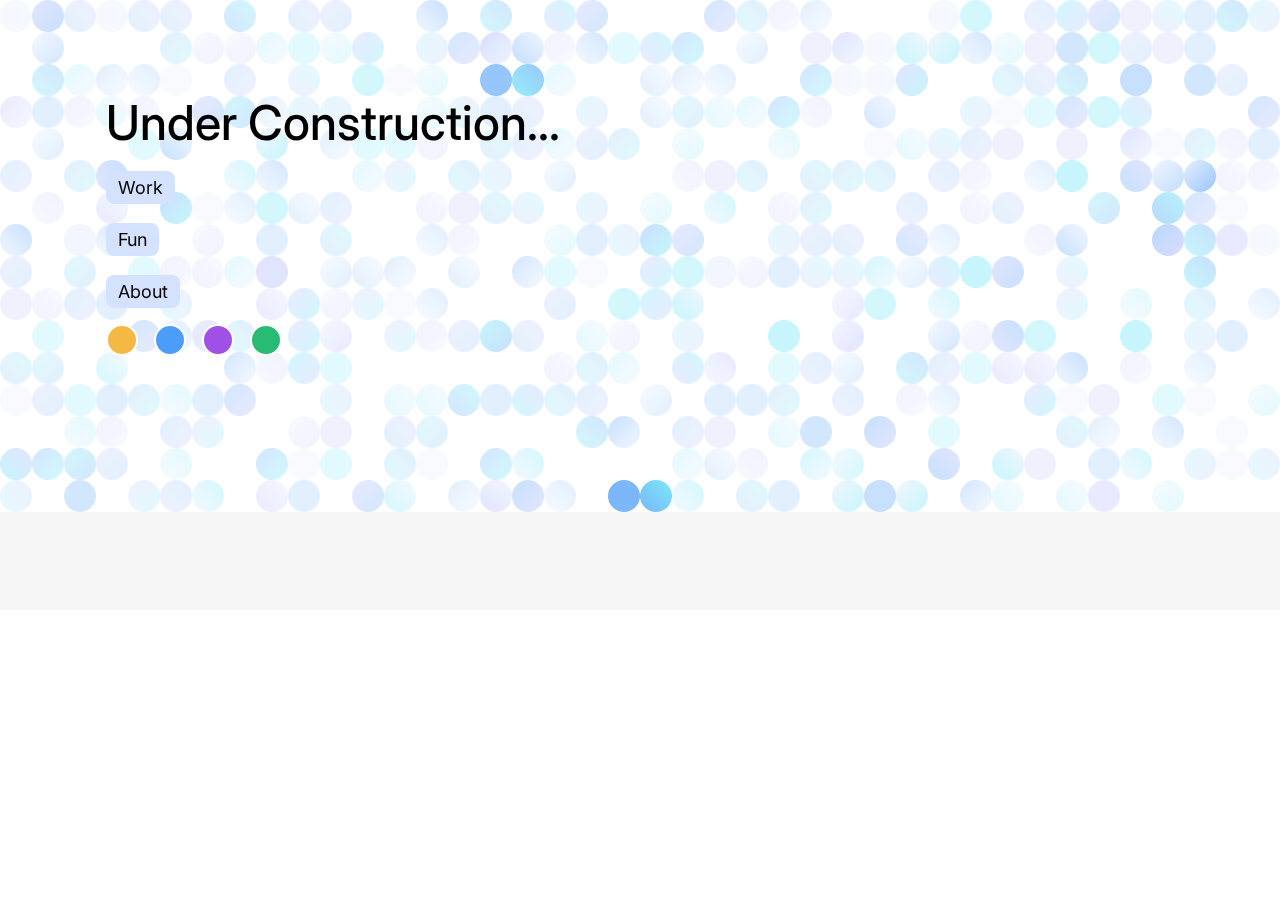
<file: fun.html>
<!DOCTYPE html>
<html lang="en">
<head>
  <meta charset="UTF-8">
  <meta name="viewport" content="width=device-width, initial-scale=1.0">
  <title>Fun - Under Construction</title>
  <link rel="stylesheet" href="styles.css">
  <link rel="preconnect" href="https://fonts.googleapis.com">
  <link rel="preconnect" href="https://fonts.gstatic.com" crossorigin>
  <link href="https://fonts.googleapis.com/css2?family=Inter:ital,opsz,wght@0,14..32,100..900;1,14..32,100..900&display=swap" rel="stylesheet">
</head>
<body>

  <!-- Background Canvas -->
  <canvas id="gameCanvas"></canvas>
  <section id="hero" class="content-container">
    <div class="hero">
      <div class="hero-intro">
        <h1>Under Construction...</h1>
        <div class="navigation">
          <div class="nav-links">
            <ul>
              <li><a href="index.html">Work</a></li>
              <li><a href="fun.html">Fun</a></li>
              <li><a href="index.html#about">About</a></li>
            </ul>
          </div>
        </div>
      </div>
      <div class="palette-switcher">
        <div class="circle" style="background-color: #F6B845;" data-palette="yellow"></div>
        <div class="circle" style="background-color: #4C9DF9;" data-palette="blue"></div>
        <div class="circle" style="background-color: #A150E7;" data-palette="purple"></div>
        <div class="circle" style="background-color: #29BB74;" data-palette="green"></div>
      </div>
    </div>
  </section>

  <footer>
    <div class="footer-content-wrapper">
      <div class="footer-content">
        <!-- ...existing code... -->
      </div>
    </div>
  </footer>
  <script src="bg-canvas-v5.js"></script>
  <script src="interaction-v2.js"></script>
  <script src="components.js"></script>

</body>
</html>
</file>
<file: styles.css>
/* Root Variables */
:root {
  --unit-08: calc(0.125 * var(--unit-1));
  --unit-05: calc(0.5 * var(--unit-1));
  --unit-1: calc(1 * 8.3vw);
  --unit-2: calc(2 * var(--unit-1));
  --unit-3: calc(3 * var(--unit-1));

  --text-black: #0b0707;
  --text-gray: #6b6b6b;

  --hero-height: 20vh;

  --color-palette-light: #D4E2FF;
  --color-palette-2: #D4E2FF;
  --color-palette-full: #A2AAFF;
  --color-palette-white: #FFFFFF;
}

/* Reusable CSS Classes */
.padding-8 { padding: 8px; }
.padding-16 { padding: 16px; }
.padding-24 { padding: 24px; }
.padding-32 { padding: 32px; }

.padding-t-8 { padding-top: 8px; }
.padding-t-16 { padding-top: 16px; }
.padding-b-24 { padding-bottom: 24px; }
.padding-x-24 { padding-left: 24px; padding-right: 24px; }
.padding-x-32 { padding-left: 32px; padding-right: 32px; }
.padding-y-16 { padding-top: 16px; padding-bottom: 16px; }

.margin-8 { margin: 8px; }
.margin-16 { margin: 16px; }
.margin-24 { margin: 24px; }
.margin-32 { margin: 32px; }

.margin-t-8 { margin-top: 8px; }
.margin-b-16 { margin-bottom: 16px; }
.margin-x-24 { margin-left: 24px; margin-right: 24px; }
.margin-x-32 { margin-left: 32px; margin-right: 32px; }
.margin-y-16 { margin-top: 16px; margin-bottom: 16px; }

.flex-row-8 { display: flex; flex-direction: row; gap: 8px; }
.flex-row-16 { display: flex; flex-direction: row; gap: 16px; }
.flex-row-24 { display: flex; flex-direction: row; gap: 24px; }

.flex-column-8 { display: flex; flex-direction: column; gap: 8px; }
.flex-column-16 { display: flex; flex-direction: column; gap: 16px; }
.flex-column-24 { display: flex; flex-direction: column; gap: 24px; }

.text-left { text-align: left; }
.text-center { text-align: center; }
.text-right { text-align: right; }

.border-radius-4 { border-radius: 4px; }
.border-radius-8 { border-radius: 8px; }
.border-radius-16 { border-radius: 16px; }

.width-33 { width: 33%; }
.width-50 { width: 50%; }
.width-66 { width: 66%; }
.width-100 { width: 100%; }

.justify-between { justify-content: space-between; }

/* Global Reset */
* {
  list-style: none;
  margin: 0;
  padding: 0;
  text-decoration: none;
  color: black;
  box-sizing: border-box;
}

a {
  color: black;
}

/* Typography */
.inter-regular {
  font-family: "Inter", serif;
  font-optical-sizing: auto;
  font-weight: 400;
  font-style: normal;
}

.inter-semibold {
  font-family: "Inter", serif;
  font-optical-sizing: auto;
  font-weight: 600;
  font-style: normal;
}

/* Canvas */
canvas {
  position: absolute;
  top: 0;
  left: 0;
display: block;
background-color: var(--color-palette-white);

}

/* Body */
body {
  margin: 0;
  font-family: "Inter", serif;
  line-height: 1.6;
  color: #2A2A2B;

}

h1 {
  font-weight: 500;
}


.content-wrapper {
  width: 100%;
  display: grid;
}


/* Content Container */
.content-container {
  display: flex;
  flex-direction: column;
  position: relative;
  z-index: 1;
}

/* Homepage Fold */
#homepage-fold {
  grid-column: 2 / -2;
  display: grid;
  row-gap: 80px;
}

/* Hero Section */
section#hero {
  display: flex;
  flex-direction: row;
  height: 50vh;
  justify-content: center;
  pointer-events: none;
  
}





.hero {
  position: relative;
  display: flex;
  flex-direction: column;
  gap: 16px;
  width: 100%;
  margin-top: auto;
  margin-bottom: auto;
}
@media screen and (max-width: 768px) {
  .hero {
     display: flex;
     flex-direction: column;
     gap: 24px;
     height: 50vh;
     pointer-events: none;
     margin-top: 40px;
     
   }

   section#hero {
    display: flex;
    flex-direction: row;
    min-height: 50vh;
    justify-content: center;
    pointer-events: none;
    
  }

 }

.hero-intro {
  display: flex;
  flex-direction: column;
  align-items: start;
  text-align: left;
  gap: 16px;
}

.navigation {
  position: relative;
  font-size: 1.4rem;
  display: flex;
  flex-direction: row;
  justify-content: space-between;
  width: 100%;
}

@media screen and (max-width: 768px) {

  .navigation {
    display: flex;
    flex-direction: row;
    align-items: start;
    gap: 16px;
  }
}

.nav-links a.active {
  font-weight: bold;
  text-decoration: underline;
}


.nav-links {
  position: sticky;
  top: 40px;
}

.nav-links ul {
  list-style: none;
  display: flex;
  flex-direction: column;
  align-items: left;
  gap: 16px;
  margin: 0;
  pointer-events: all;  
}

@media screen and (max-width: 768px) {
  .nav-links ul {
    flex-direction: row;
  }
}

.nav-links ul li a {
  text-decoration: none;
  color: var(--color-text-main);
  font-size: 18px;
  background-color: var(--color-palette-light);
  padding: 6px 12px;
  border-radius: 8px;
}

.nav-links ul li {
  transition: transform 0.2s ease-in-out;
}

.nav-links ul li:hover {
  transform: translate(0px, -2px);
  transition: transform 0.2s ease-in-out;
}

.hero h1 {
  font-size: 3rem;
  line-height: 1.2;
}

/* Palette Switcher */
.palette-switcher {
  display: flex;
  gap: 16px;
  z-index: 10;

}

.palette-switcher:hover {
  display: flex;
  width: auto;
  gap: 16px;
}

.circle {
  width: 32px;
  height: 32px;
  border-radius: 50%; /* Makes it a circle */
  cursor: pointer;
  border: 2px solid #fff; /* Optional border for better visibility */
  pointer-events: all;
  transition: transform 0.1s ease-in-out;
}

.circle:hover {
  transform: scale(1.1); /* Add hover effect */
}

/* Projects Section */
section#projects {
  padding-bottom: 120px;
  padding-top: 24px;
  gap: 120px;
  align-items: center;
  background-color: white;
  overflow: clip;
  border-top-left-radius: 16px;
  border-top-right-radius: 16px;
  margin: 40px 0px;

}

section {
  padding: 80px var(--unit-1);
}

@media screen and (max-width: 768px) {
  section {
    padding: 24px;
  }
}



.two-column-wrapper {
display: flex;
flex-direction: row;
gap: 40px;
}

.left-content-container {
  width: 25%;
}


@media screen and (max-width: 768px) {

  .two-column-wrapper {
    display: flex;
    flex-direction: column;
    gap: 40px;
    }
    
    .left-content-container {
      width: 100%;
    
    }
}


/* Slide-in animation */
@keyframes fadeSlideIn {
  from {
    opacity: 1;
    transform: translateY(0px);
  }
  to {
    opacity: 1;
    transform: translateY(10px);
  }
}

/* Slide-out animation */
@keyframes fadeSlideOut {
  from {
    opacity: 0;
    transform: translateY(10px);
  }
  to {
    opacity: 1;
    transform: translateY(0px);
  }
}

.fade-slide-in {
  opacity: 0; /* Start hidden */
  transform: translateY(20px); /* Start position */
  transition: opacity 0.3s ease, transform 0.3s ease; /* Transition for opacity and position */
}

.fade-slide-in.show {
  opacity: 1; /* End visible */
  transform: translateY(0); /* End position */
}


.fade-slide-out {
  animation: fadeSlideOut 0.3s ease-in-out;
}
.fade-rise {
  opacity: 0;
  transform: translateY(20px);
  animation: fadeRiseIn 0.5s ease forwards;
}

@keyframes fadeRiseIn {
  0% {
    opacity: 0;
    transform: translateY(20px);
  }
  100% {
    opacity: 1;
    transform: translateY(0);
  }
}





.projects-container {
  display: flex;
  gap: 24px;
  max-width: 1440px;
}

.project-card {
  display: flex;
  align-items: flex-start;
  gap: 24px;
}

.project-thumbnail-content {
  display: flex;
  flex-direction: column;
  align-items: flex-start;
  gap: 24px;
  width: 100%;
}

.project-thumbnail-img img {
  height: auto;
  width: 100%;
  object-fit: cover;
}

.additional-project-tags-wrapper {
  display: none;
  flex-direction: row; /* Ensure tags are stacked vertically */
  margin-top: 8px; /* Add some space between the icon and additional tags */
}

.project-tags-more-icon {
  cursor: pointer;
}

.project-card-headline-container p {
  font-size: 1.25rem;
  margin: 0;
  width: 100%;
  color: var(--text-gray);
}


.project-tags-container {
  display: flex;
  width: 100%;
  align-items: center;
  gap: 16px;
  justify-content: space-between;
}

.project-tags-wrapper {
  display: flex;
  gap: 8px;
  flex-wrap: wrap;
}

.project-tag {
  padding: 6px 12px;
  border-radius: 8px;
  background-color: #D4E2FF;
  font-size: 1rem;
  color: #333;
  text-align: center;
}

.language-tag {
  background-color: #ffebd4;
}

.tools-tag {
  background-color: #ffd4fb;
}

/* Footer */
footer {
  display: block;
  width: 100%;
  background-color: #f5f5f6;
  padding: 80px var(--unit-1);
}



#case-studies {
  font-size: 1rem;
  gap: 120px;
}


.case-studies-link-btn {
  background-color: #FADAFF!important;
  text-wrap: nowrap;
}

.horizontal-divider {
  height: 2px;
  width: 100%;
  margin: 0 auto;
  background-color: var( --text-gray);
  opacity: 0.2;
}
</file>
